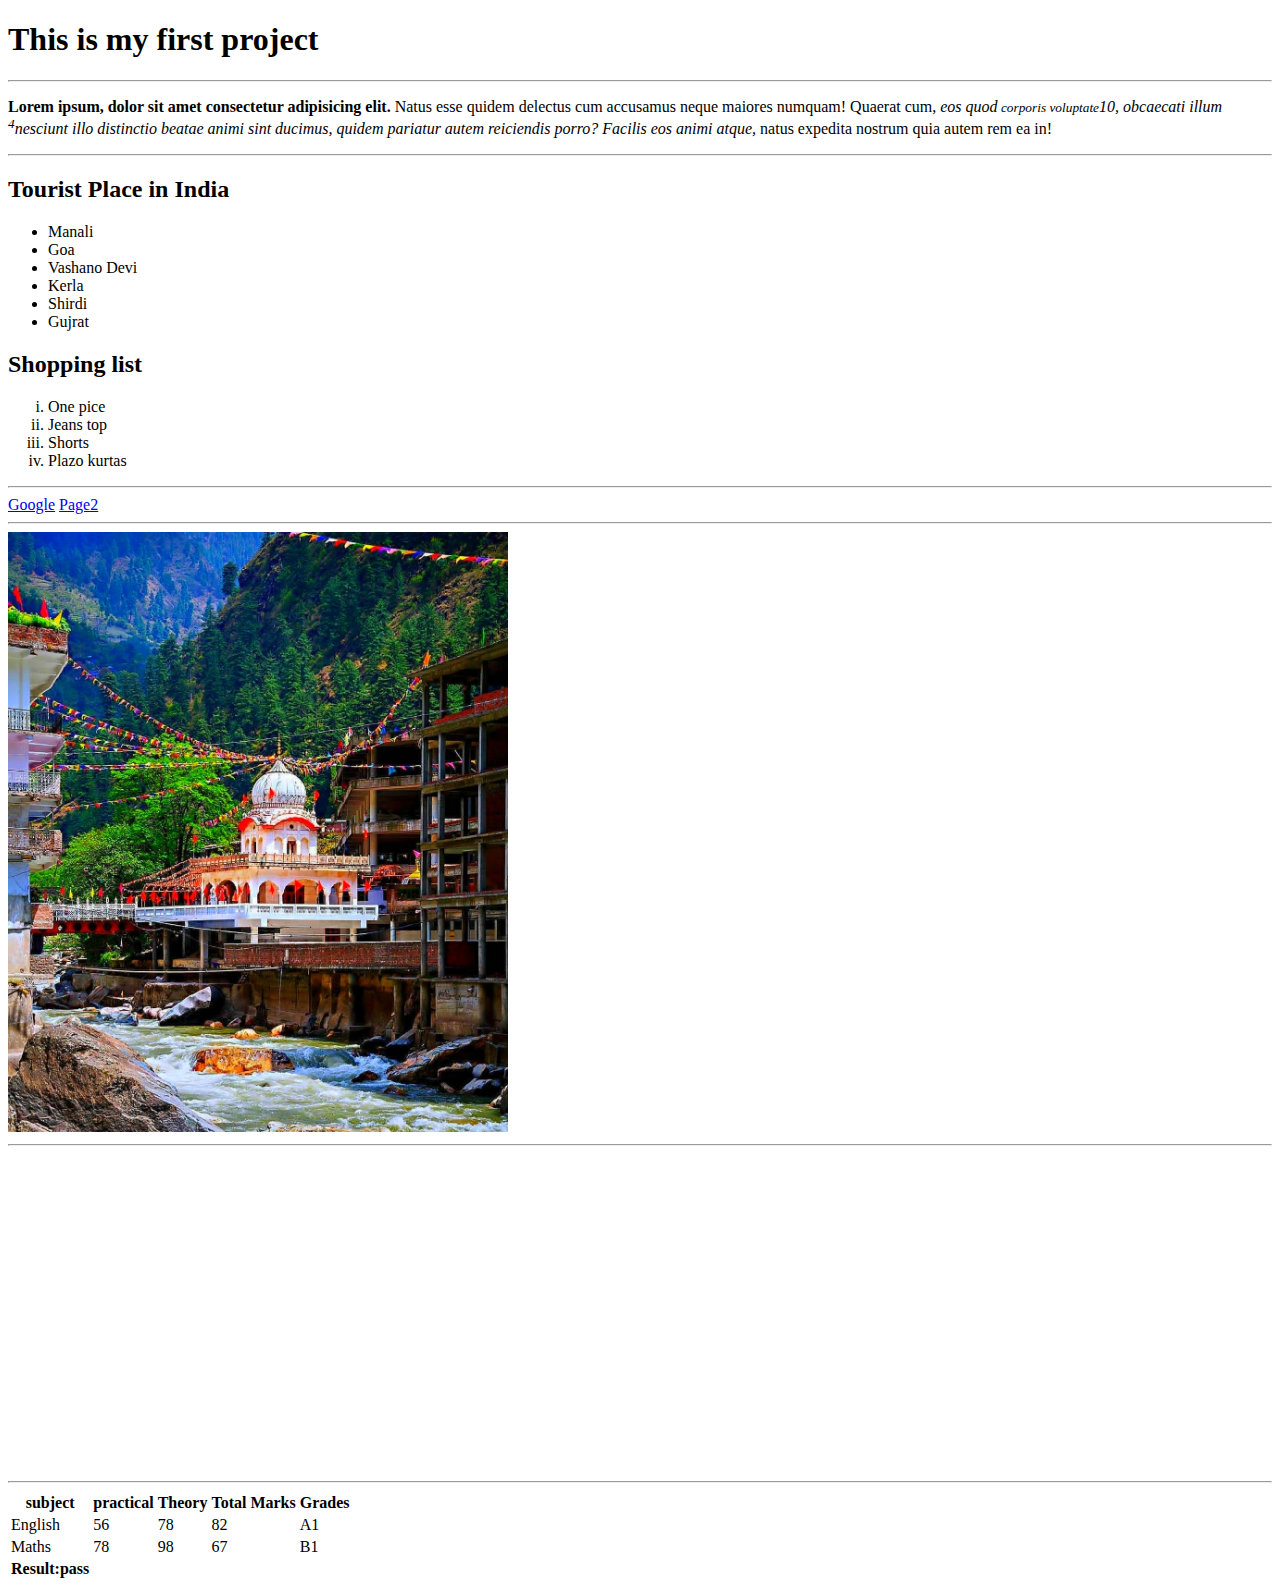
<file: index.html>
<!DOCTYPE html><html lang="en">


<head>
    <meta charset="UTF-8">
    <meta http-equiv="X-UA-Compatible" content="IE=edge">
    <meta name="viewport" content="width=device-width, initial-scale=1.0">
    <title>Document</title
        

</head>
<body>
    <h1>This is my first project</h1>
    <hr>
    <p> <b>Lorem ipsum, dolor sit amet consectetur adipisicing elit.</b> Natus esse quidem delectus cum accusamus neque maiores numquam! Quaerat cum,<i> eos quod<small> corporis voluptate</small>10, obcaecati illum <sup>4</sup>nesciunt illo distinctio beatae animi sint ducimus, quidem pariatur autem reiciendis porro? Facilis eos animi atque,</i> natus expedita nostrum quia autem rem ea in!</p>
    <hr>
    <h2>Tourist Place in India </h2> 
    <ul>
        <li>Manali</li>
        <li>Goa</li>
        <li>Vashano Devi</li>
        <li>Kerla</li>
        <li>Shirdi</li>
        <li>Gujrat</li>
 </ul>
 <h2>Shopping list</h2>
 <ol type ="i">

   <li>One pice</li>
     <li>Jeans top</li>
     <li>Shorts</li>
     <li>Plazo kurtas</li>

 </ol>
 <hr>
 <a href = "https://www.google.com" target =" _blank">Google</a>
 <a href ="page2.html">Page2</a>

<hr>
<img src ="manalitemple.jpg" width="500" height="600">
<hr>



<iframe width="560" height="315" src="https://www.youtube-nocookie.com/embed/V7LwfY5U5WI?start=6" title="YouTube video player" frameborder="0" allow="accelerometer; autoplay; clipboard-write; encrypted-media; gyroscope; picture-in-picture" allowfullscreen></iframe>
   
<hr>
<table>
    <thead>
<tr>
    <th>subject</th>
    <th>practical</th>
    <th>Theory</th>
    <th>Total Marks</th>
    <th>Grades</th>
</tr>
    </thead>
    <tbody>
        <tr>
        <td> English </td>
          <td>56</td>
          <td>78</td>
            <td>82</td>
            <td>A1</td>

        </tr>
        <tr>
            <td>Maths</td>
                <td>78</td>
                 <td>98</td>
                  <td>67</td>
                  <td>B1</td>
        </tr>
    </tbody>
    <tfoot> 
        <th>Result:pass</th>
    </tfoot>
</table>



 

    

</body>
</html>
</file>
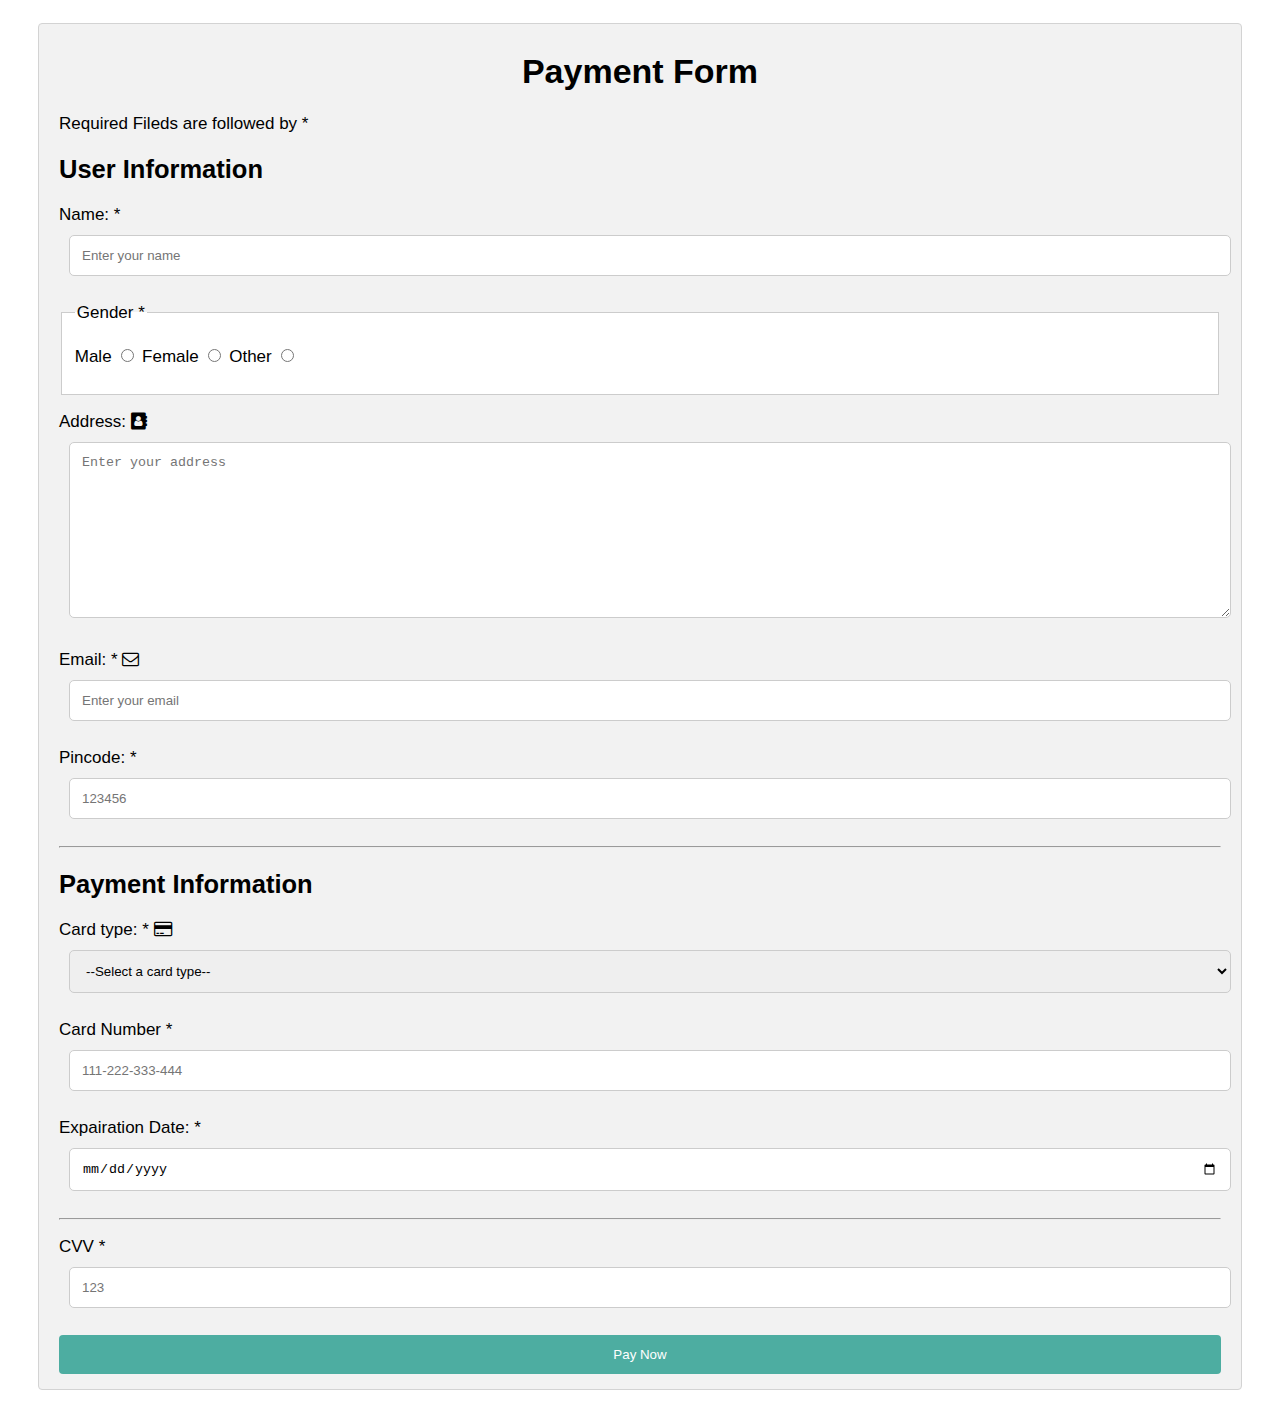
<file: payment form.html>
<!DOCTYPE html>
<html lang="en">
<head>
    <meta charset="UTF-8">
    <meta http-equiv="X-UA-Compatible" content="IE=edge">
    <meta name="viewport" content="width=, initial-scale=1.0">
    <title>Payment form</title>
    <link rel="stylesheet" href="https://cdnjs.cloudflare.com/ajax/libs/font-awesome/4.7.0/css/font-awesome.min.css">
     <style>
        *{
            box-sizing: border-box;
        }
        body{
            font-family: Verdana, Geneva, Tahoma, sans-serif;
            margin: 15px 30px;
            font-size: 17px;
            padding: 8px;
        }
        .container{
            background-color: #f2f2f2;
            padding: 5px 20px 15px 20px;
            border: 1px solid lightgray;
            border-radius: 4px;
        }
        input[type="text"],
        input[type="email"],
        input[type="number"],
        input[type="password"],
        input[type="date"],
        select,
        textarea{
            width: 100%;
            padding: 12px;
            border: 1px solid #ccc;
            border-radius: 5px;
            margin: 10px;
        }
        fieldset{
            background-color: #fff;
            border: 1px solid  #ccc;
        }
        .main_heading{
            text-align: center;
        }
input[type="submit"]{
    background-color: #4dada1;
    color: white;
    padding: 12px 20px;
    border: none;
    border-radius: 4px;
    cursor: pointer;
    width: 100%;
}
input[type="submit"]:hover{
    background-color: #4caf84;
}
    </style>

</head>
<body>
    <div class="container">
    <form action="" method="GET">
        <h1 class="main_heading">Payment Form</h1>
        <p>Required Fileds are followed by *</p>
        <h2>User Information</h2>
        <p>Name: * <input  type="text" name="name " placeholder="Enter your name" required>
        </p>
        <fieldset>
            <legend>Gender *</legend>
        <p>
            Male <input type="radio" name="Gender" id="Male" required>
            Female <input type="radio" name="Gender" id="Female" required>
            Other <input type="radio"  name="Gender" id="Other" required>
        </p>
        </fieldset>
        <p> 
            Address:
            <i class="fa fa-address-book"></i>
             <textarea name ="address" id="address" cols="120" rows="10" placeholder="Enter your address"></textarea>
        </p>

        <p>Email: *
            <i class="fa fa-envelope-o"></i>
            <input type="email" name="email" id="email" placeholder="Enter your email" required></p>
        <p>Pincode: * <input type="number" name="pincode" id="pincode" placeholder="123456" required></p>
        <hr>
    <h2>Payment Information</h2>
    <p>Card type:  *
        <i class="fa fa-credit-card"></i>

        <Select name="card _type " id="card_type" required >
            <option value="">--Select a card type--</option>
            <option value="visa">visa</option>
            <option value="rupay">rupay</option>
            <option value="master card">master card</option>
        </Select>
     </p>
     <P>
         Card Number * <input type="number" name="card_number" id="card_number" placeholder="111-222-333-444" required>
     </P>
     <p>
         Expairation Date:  *<input type="date" name="exp_date" id="exp_date" required>
     </p>
     <hr>
     <p>CVV *<input type="password" name="cvv" id="cvv" placeholder="123"  required>
     </p>
     <input type="submit"   value="Pay Now">
     
     

    </form>

    </div>  
</body>
</html>
</file>
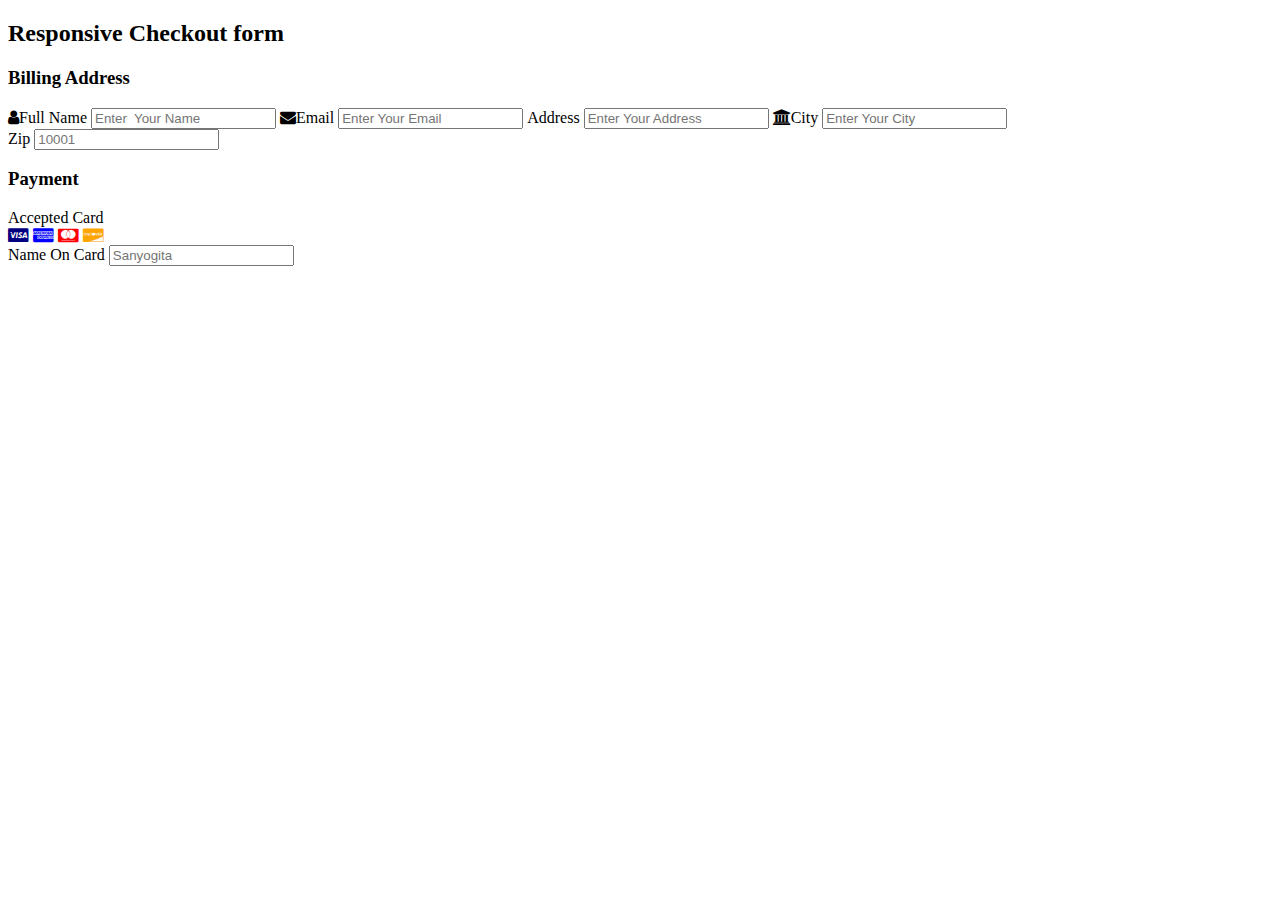
<file: project2 payment form.html>
<!DOCTYPE html>
<html lang="en">
<head>
    <meta charset="UTF-8">
    <meta http-equiv="X-UA-Compatible" content="IE=edge">
    <meta name="viewport" content="width=device-width, initial-scale=1.0">
    <title>Checkout form</title>
    <link rel="stylesheet" href="project2 payment form.css">
    <link rel="stylesheet" href="https://cdnjs.cloudflare.com/ajax/libs/font-awesome/4.7.0/css/font-awesome.min.css">

</head>
<body>
    <h2>Responsive Checkout form </h2>
    <div class="row">
        <div class="col-75">
            <div class="container">
                <form action=" ">
                    <div class="row">
                        <div class="col-58">
                            <h3>Billing Address</h3>
    <label for="fname">
        <i class="fa fa-user">
 </i>Full Name</label-for>
    <input type="text"    id="fname"   name="firstname" placeholder="Enter  Your Name">
 <label for="email"><i class="fa fa-envelope">

 </i>Email</label-for>
    <input type="text"    id="email"   name="email" placeholder="Enter Your Email">
 <label for="adr"><i class="fa fa-address-caed-o">

 </i>Address</label-for>
    <input type="text"    id="adr"   name="address" placeholder="Enter Your Address">
  <label for="city">
      <i class="fa fa-institution">

  </i>City</label>
    <input type="text"    id="city"   name="city" placeholder="Enter Your City">
    <div class="row">
         <div class="col-50">
             <label for="state">Zip</label>
             <input type="text" id="Zip" name="Zip" placeholder="10001">
         </div>
    </div>
    <div class="col-50">
        <h3>Payment</h3>
        <label for="fname">Accepted Card</label>
        <div class="icon-container">
            <i class="fa fa-cc-visa" style="color:navy"></i>
            <i class="fa fa-cc-amex" style="color:blue"></i>
            <i class="fa fa-cc-mastercard" style="color:red"></i>
            <i class="fa fa-cc-discover" style="color:orange"></i>
         </div>
         <label for="cname">Name On Card</label>
         <input type="text" id="cname" name="cardnumber" placeholder="Sanyogita">
    </div>
    
    
     

                        </div>
                    </div>
                </form>
            </div>
        </div>
    </div>

    
</body>
</html>
</file>
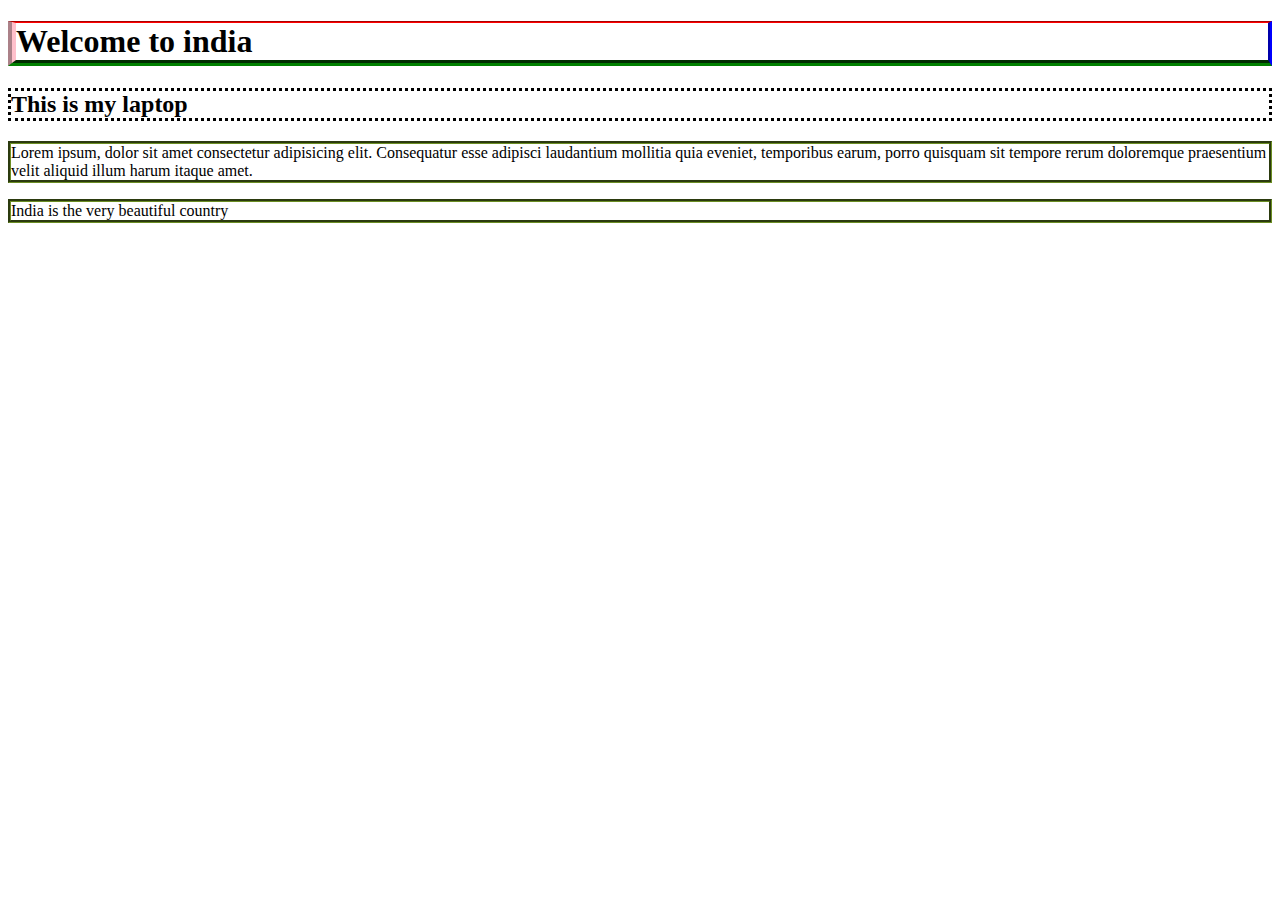
<file: image/border.html>
<!DOCTYPE html>
<html lang="en">
<head>
    <meta charset="UTF-8">
    <meta http-equiv="X-UA-Compatible" content="IE=edge">
    <meta name="viewport" content="width=device-width, initial-scale=1.0">
    <title>Border in CSS</title>
    <link rel="stylesheet" type="text/css" href="border.css">
    <style>
        h1{
            border-width : 2px 4px 6px 8px;
            border-color: red blue green pink;
            border-style: groove;
            padding: solid ;
        }
        h2{
            border: dotted;
        }
        p{
            border: groove;
            border-color: olivedrab;
        }
    </style>
</head>

<body>
    <h1>Welcome to india</h1>
    <h2>This is my laptop</h2>
    <p>Lorem ipsum, dolor sit amet consectetur adipisicing elit. Consequatur esse adipisci laudantium mollitia quia eveniet, temporibus earum, porro quisquam sit tempore rerum doloremque praesentium velit aliquid illum harum itaque amet.</p>
    <p>India is the very beautiful country</p>

    
</body>
</html>
</file>
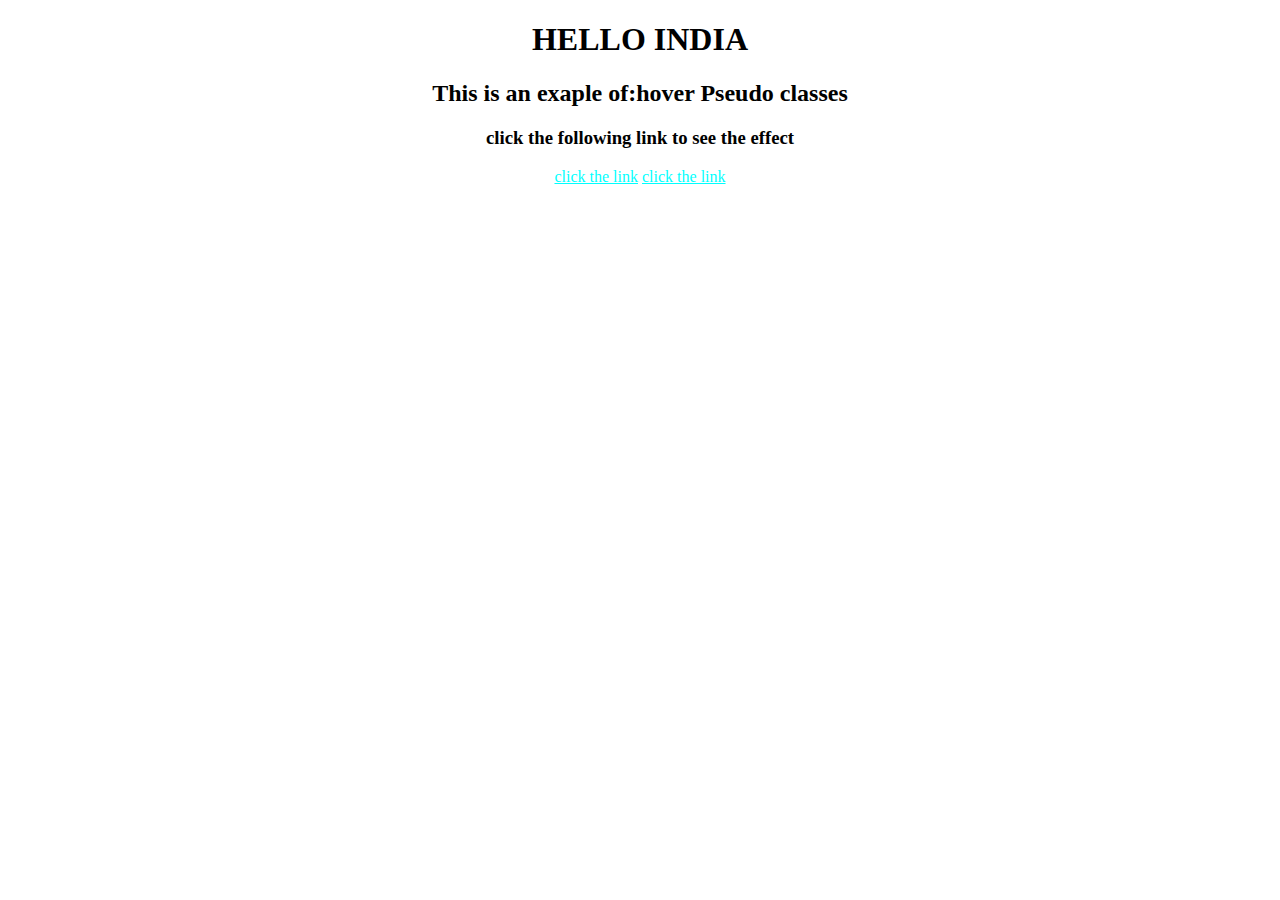
<file: image/Home.html>
<!DOCTYPE html>
<html lang="en">
<head>
    <meta charset="UTF-8">
    <meta http-equiv="X-UA-Compatible" content="IE=edge">
    <meta name="viewport" content="width=device-width, initial-scale=1.0">
    <title>Pseudo classe</title>
    <link rel="stylesheet" href="Custom.css">
    <style>
        body {
            text-align:center;
        }
        h1:hover{
            color: blue;

        }
        a:visited{
            color: red;
        }
        a:active{
            color: purple;
        }
        a:link{
            color: cyan;

        }
    </style>


</head>
<body>
    <h1>HELLO INDIA</h1>
    <h2>This is an exaple of:hover Pseudo classes</h2>
    <h3>click the following link to see the effect</h3>
    <a href="https:/www.google.com">click the link</a>
    <a href="https:/www.instagram.com">click the link</a>
    
            
            








    


        


    
</body>
</html>
</file>
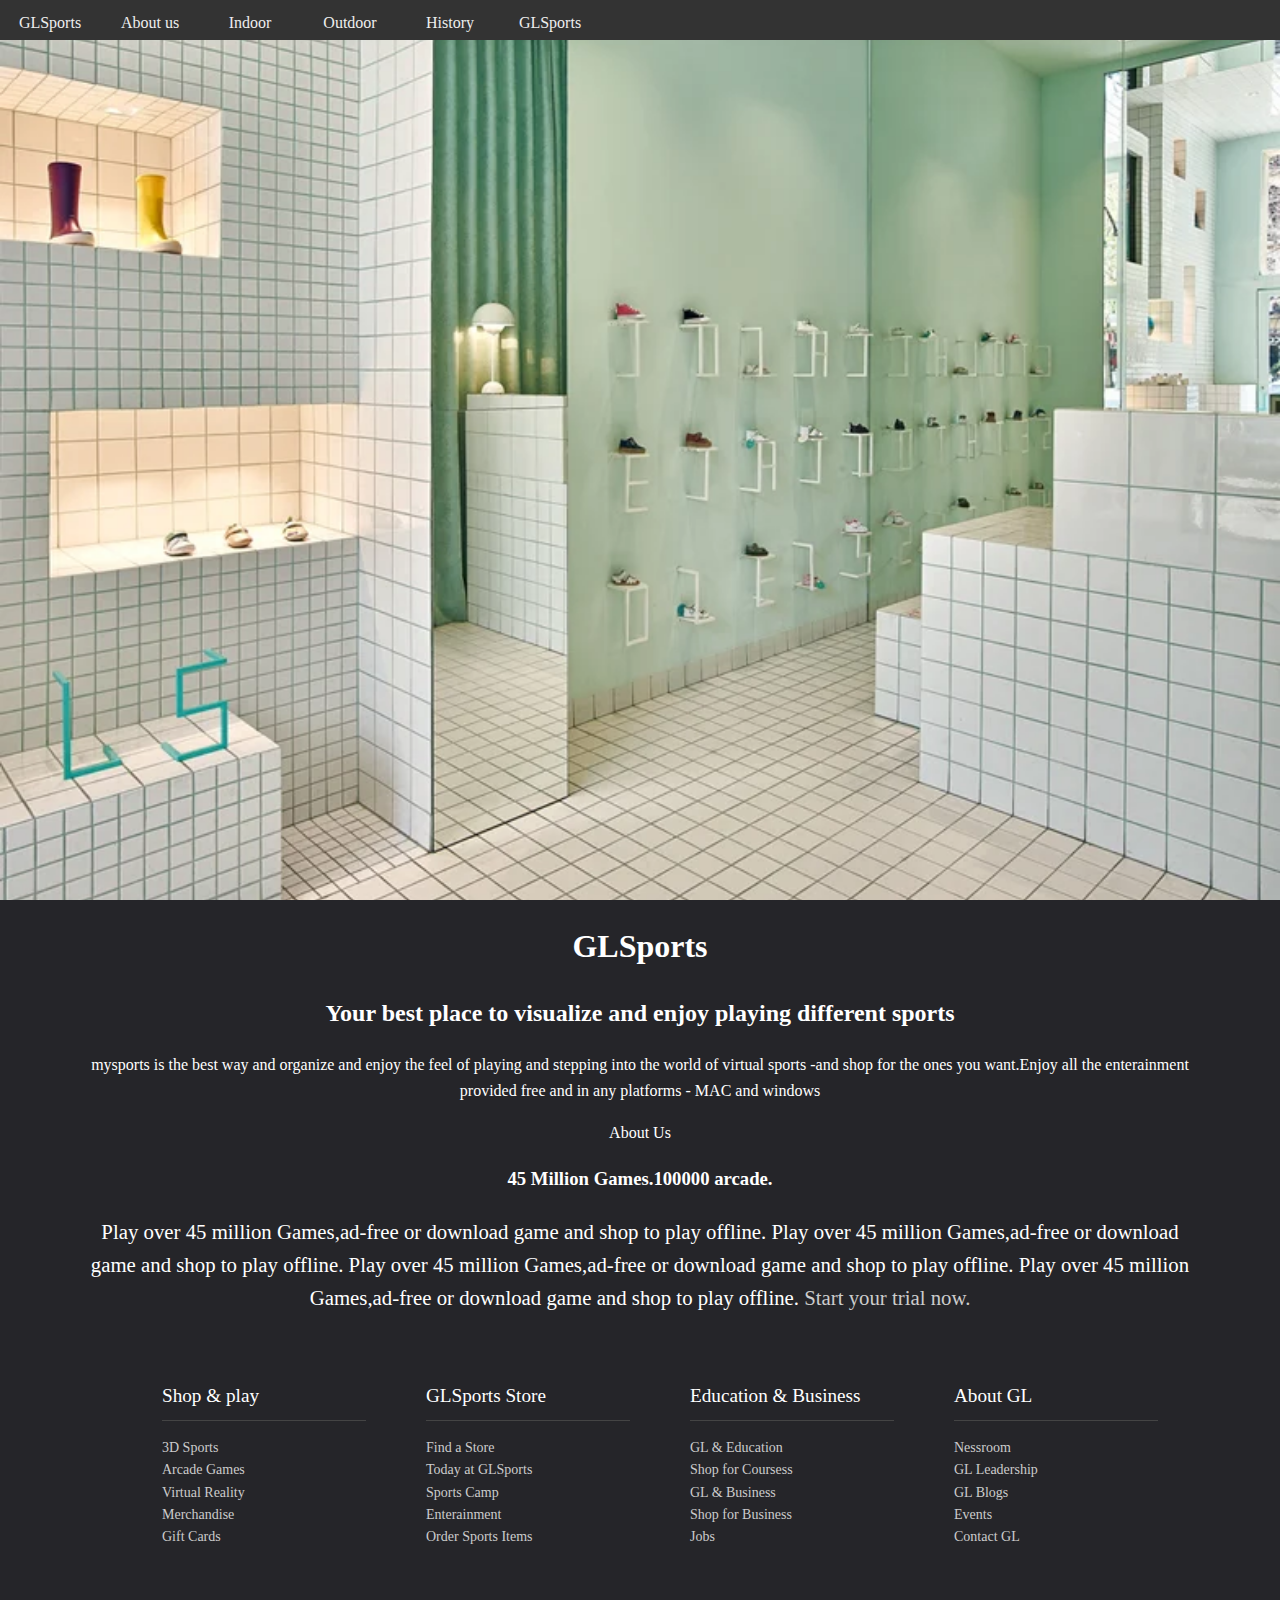
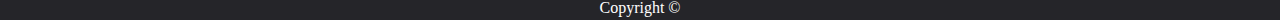
<file: image/project1st.html>
<!DOCTYPE html>
<html lang="en">
<head>

    
    <meta charset="UTF-8">
    <meta http-equiv="X-UA-Compatible" content="IE=edge">
    <meta name="viewport" content="width=device-width, initial-scale=1.0">
    <title>GLSports</title>
    <link rel="stylesheet"  href="project1st.css">
</head>
<body>
  <!---- showcase and nav-->
  <div id="showcase">
      <header>
          <nav class="cf">
              <ul class="cf">
                  <li class="hide-on-small">
                      <a href="#showcase">GLSports</a>
                  </li>
                  <li>
                      <a href="#aboutus">About us</a>
                  </li>
                  <li>
                      <a href="#indoor">Indoor</a>
                  </li>
                  <li>
                      <a href="#outdoor">Outdoor</a>
                  </li>
                  <li>
                      <a href="#history">History</a>
                  </li>
              </ul>
              <a href="#" id='openup'>GLSports</a>
          </nav>
      </header>
  </div>
  <div class="section-main container">
      <h1>GLSports</h1>
      <h2>Your best place to visualize and enjoy playing different sports</h2>


      <P class="lead-hide-on-small">
          mysports is the best way and organize and enjoy the feel of
           playing and stepping into the world of virtual sports -and shop
            for the ones you want.Enjoy all the enterainment 
            provided free and in any platforms - MAC and windows
      </P>
  </div>
  <section id="aboutus">
      <div class="container">
          <h2class="section-head">About Us</h2>
          <h3>45 Million Games.100000 arcade.</h3>
          <p class="lead">Play over 45 million Games,ad-free or download game and shop to play offline.
            Play over 45 million Games,ad-free or download game and shop to play offline.
   Play over 45 million Games,ad-free or download game and shop to play offline.
   Play over 45 million Games,ad-free or download game and shop to play offline.
  
<a href="#" >Start your trial now.</a>
  


          </p>
      </div>
  </section>
  <footer>
      <div class="container">
          <div class="footer-cols">
              <ul>
                  <li>Shop & play</li>
                  <li>
                      <a href="#">3D Sports</a>
                  </li>
                  <li>
                      <a href="#">Arcade Games</a>
                  </li>
                  
                </li>
                <li>
                    <a href="#">Virtual Reality </a>
                </li>
                <li>
                    <a href="#">Merchandise</a>
                </li>
                
                <li>

                    <a href="#">Gift Cards</a>
                </li>


              </ul>
              <ul>
                <li>GLSports Store</li>
                <li>
                    <a href="#">Find a Store</a>
                </li>
                <li>
                    <a href="#">Today at GLSports</a>
                </li>
                
              <li>
                  <a href="#">Sports Camp </a>
              </li>
              </li>
              <li>
                  <a href="#">Enterainment</a>
              </li>
              <li>
                  <a href="#">Order Sports Items</a>
              </li>


            </ul>
          
           <ul>
                  <li>Education & Business</li>
                  <li>
                      <a href="#">GL & Education</a>
                  </li>
                  <li>
                    <a href="#">Shop for  Coursess</a>
                </li>

                  <li>
                      <a href="#">GL & Business</a>
                  </li>
                  
                </li>
                <li>
                    <a href="#">Shop for Business </a>
                </li>
                <li>
                    <a href="#">Jobs</a>
                </li>
                


              </ul>
              <ul>
                <li>About GL</li>
                <li>
                    <a href="#">Nessroom</a>
                </li>
                <li>
                  <a href="#">GL Leadership</a>
              </li>

                <li>
                    <a href="#">GL Blogs</a>
                </li>
                
              </li>
              <li>
                  <a href="#">Events</a>
              </li>
              <li>
                  <a href="#">Contact GL</a>
              </li>
              


            </ul>
          </div> 
          <div class="footer -bottom-center">Copyright &copy;</div>
            

      </div>
  </footer>

    
</body>
</html>
</file>
<file: project2 payment form.css>
h1{
    text-align: center;
}
</file>
<file: image/border.css>

</file>
<file: image/Custom.css>
.hero_image{
    background: pink;
}
</file>
<file: image/project1st.css>
body{
    font-family: 'PT Sans';
    background-color:#252529;
    margin: 0;
    color: #fff;
    line-height: 1.6;
}
a{
    text-decoration: none;
    color:#ccc;
}
#showcase{
    margin: 0;
    padding: 0;
    background: url('../shoesshoowcase.webp') no-repeat center/cover;
    width: 100%;
    height: 100vh;
     position: relative;
     overflow-y: hidden;
}
#showcase .container{
    margin-top: 25vh;
}
#showcase h1{
    font-size: 4rem;
    margin-bottom: 0;
}
#showcase h2{
    font-size: 2rem;
}
nav{
    height: 40px;
    width: 100%;
    background-color: #333;
    color: rgb(51,34,34);
    position: fixed;
}
nav ul{
    padding: 0;
    margin: 0;
}
nav li{
    display: inline;
    float: left;
}
nav a{
    display: inline-block;
  width: 100px;
    text-align: center;
    text-decoration: none;
    padding: 10px  0   ;
    color: #eee;
    text-decoration: none;

}
nav li: :hover{
    background-color:#444;
}
.container{
    max-width: 1100px;
    text-align: center;
    margin: 0 auto;
    padding: 0 3rem ;
}
.lead{
    font-size: 1.3rem;
}
footer .footer-cols{
    display: grid;
    grid-gap: 20px;
    grid-template-columns: repeat(4 ,1fr);
    padding: 2rem;
    text-align: left;
    font-size: 14px;

}
footer .footer-cols ul{
    list-style-type: none;
}
footer  .footer-cols ul li:first-child {
    font-size: 1.2rem;
    padding-bottom: 0.5rem;
    border-bottom: #444 solid 1px;
    margin-bottom: 1rem;

}
footer  .footer-bottom{
    background-color: #333;
    padding: 1rem;
    text-align: center;
}
</file>
